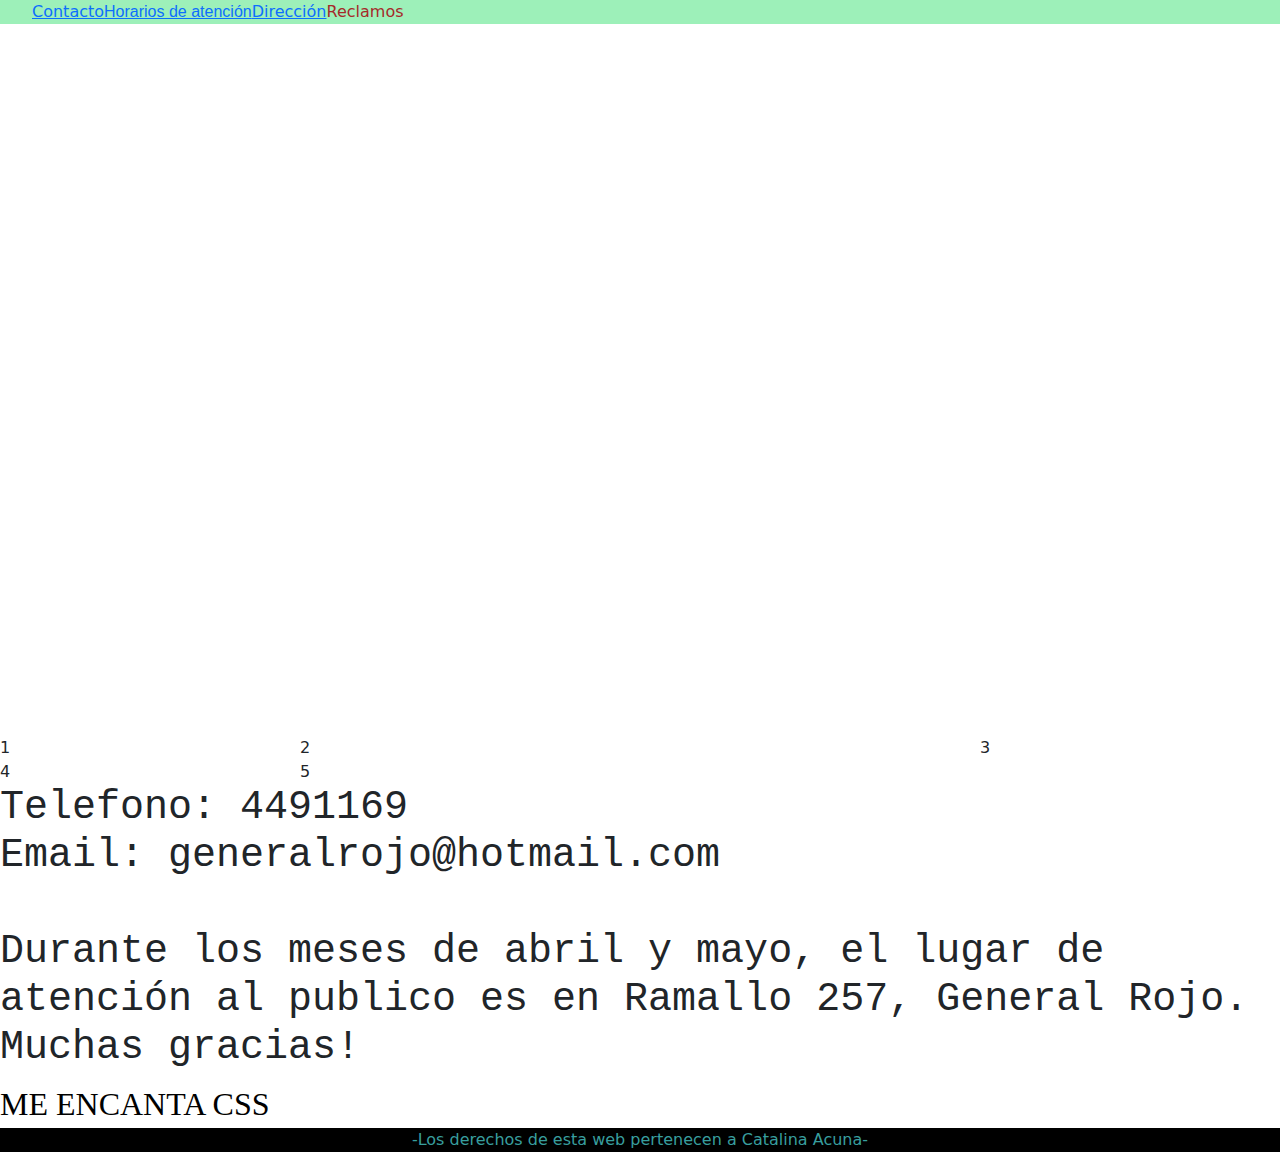
<file: index.html>
<!DOCTYPE html>
<html lang="en">
<head>
    <meta charset="UTF-8">
    <meta name="viewport" content="width=device-width, initial-scale=1.0">
    <title>tarea</title>
    <link rel="stylesheet" href="style.css">
    <link href="https://cdn.jsdelivr.net/npm/bootstrap@5.3.3/dist/css/bootstrap.min.css" rel="stylesheet" integrity="sha384-QWTKZyjpPEjISv5WaRU9OFeRpok6YctnYmDr5pNlyT2bRjXh0JMhjY6hW+ALEwIH" crossorigin="anonymous">
</head>
<body>
    <header class="forma"> 
        <nav class="hoy"> 
    <ul class="orden">
    <li style="color: rgb(19, 148, 40);"> <a href="./paginas/contactos.html">Contacto</a></li> 
    <li> <a href="./paginas/horarios.html"> <font face="arial">Horarios de atención </font></a></li> 
    <li> <a href="#section_id">Dirección</a></li> 
    <li style="color: brown;">Reclamos</li>
</ul>
</nav>
</header>
<br><br><br><br><br><br><br><br><br><br><br><br><br><br><br><br><br><br><br><br><br><br><br><br><br><br><br><br><br>
<div class="contenedor">
        <div>1</div>
        <div>2</div>
        <div>3</div>
        <div>4</div>
        <div>5</div> 
    </div>
<main>
    <section id="section_id">
        <h1 class="h1"> Telefono: 4491169 <br> Email: generalrojo@hotmail.com <br> <br> Durante los meses de abril y mayo, el lugar de atención al publico es en Ramallo 257, General Rojo. Muchas gracias!</h1>
    </section>
    <div class="cuadro"><p>Me encanta css</p></div>

        <div class="azul"></div>
        <div class="rojo"></div>
        <div class="verde"></div>
        <div class="gris"></div>
    </div>
    
</main>
<footer class="fondo">
    <p style="color: rgb(56, 158, 158);"> -Los derechos de esta web pertenecen a Catalina Acuna-</p>
</footer>
<script src="https://cdn.jsdelivr.net/npm/bootstrap@5.3.3/dist/js/bootstrap.bundle.min.js" integrity="sha384-YvpcrYf0tY3lHB60NNkmXc5s9fDVZLESaAA55NDzOxhy9GkcIdslK1eN7N6jIeHz" crossorigin="anonymous"></script>
</body>
</html>
</file>
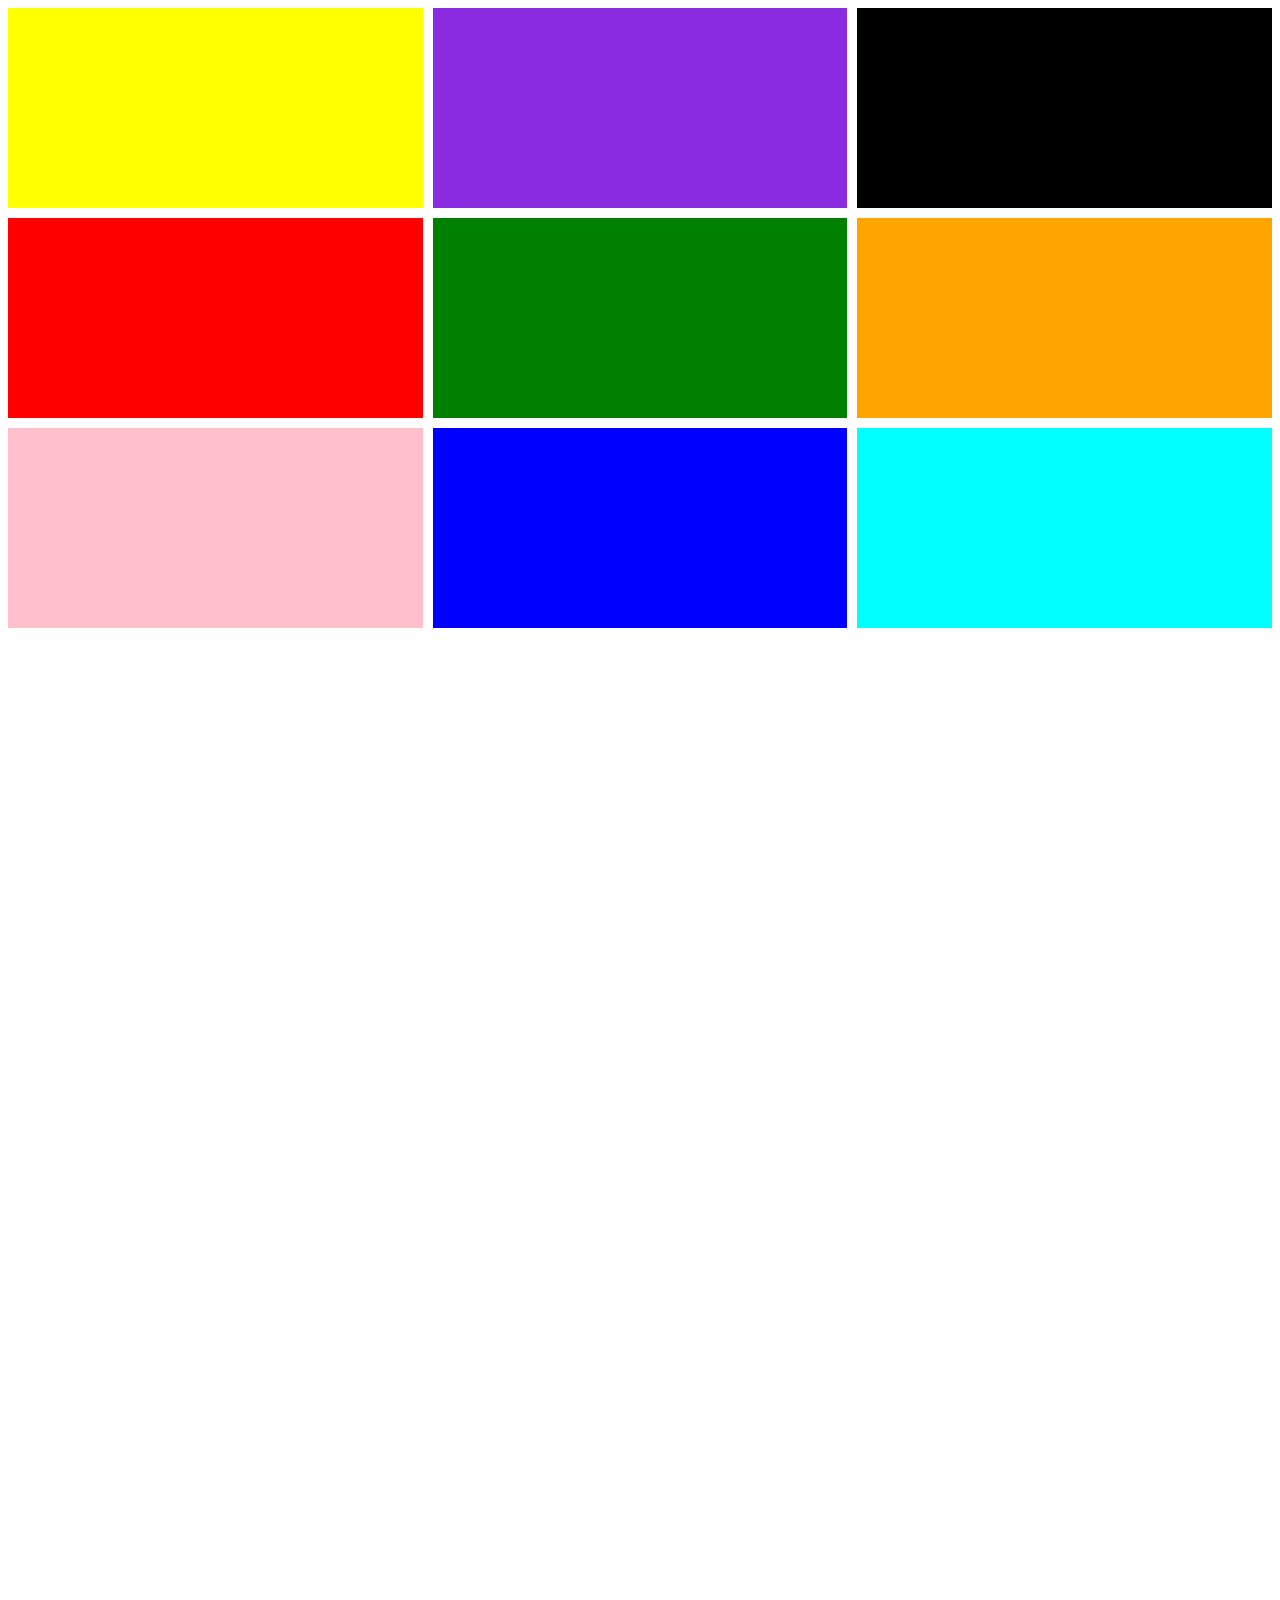
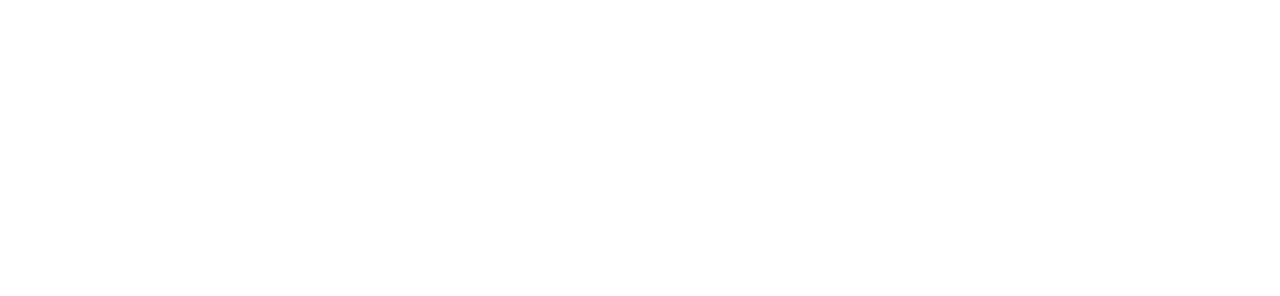
<file: paginas/clase7.html>
<!DOCTYPE html>
<html lang="en">
<head>
    <meta charset="UTF-8">
    <meta name="viewport" content="width=device-width, initial-scale=1.0">
    <title>ejemplo de media query</title>
    <link rel="stylesheet" href="../style.css">
</head>
<body>
    <div class="terminal">
        <div class="cajauno"></div>
        <div class="cajados"></div>
        <div class="cajatres"></div>
        <div class="cajacuatro"></div>
        <div class="cajacinco"></div>
        <div class="cajaseis"></div>
        <div class="cajasiete"></div>
        <div class="cajaocho"></div>
        <div class="cajanueve"></div>
    </div>
</body>
</html>
</file>
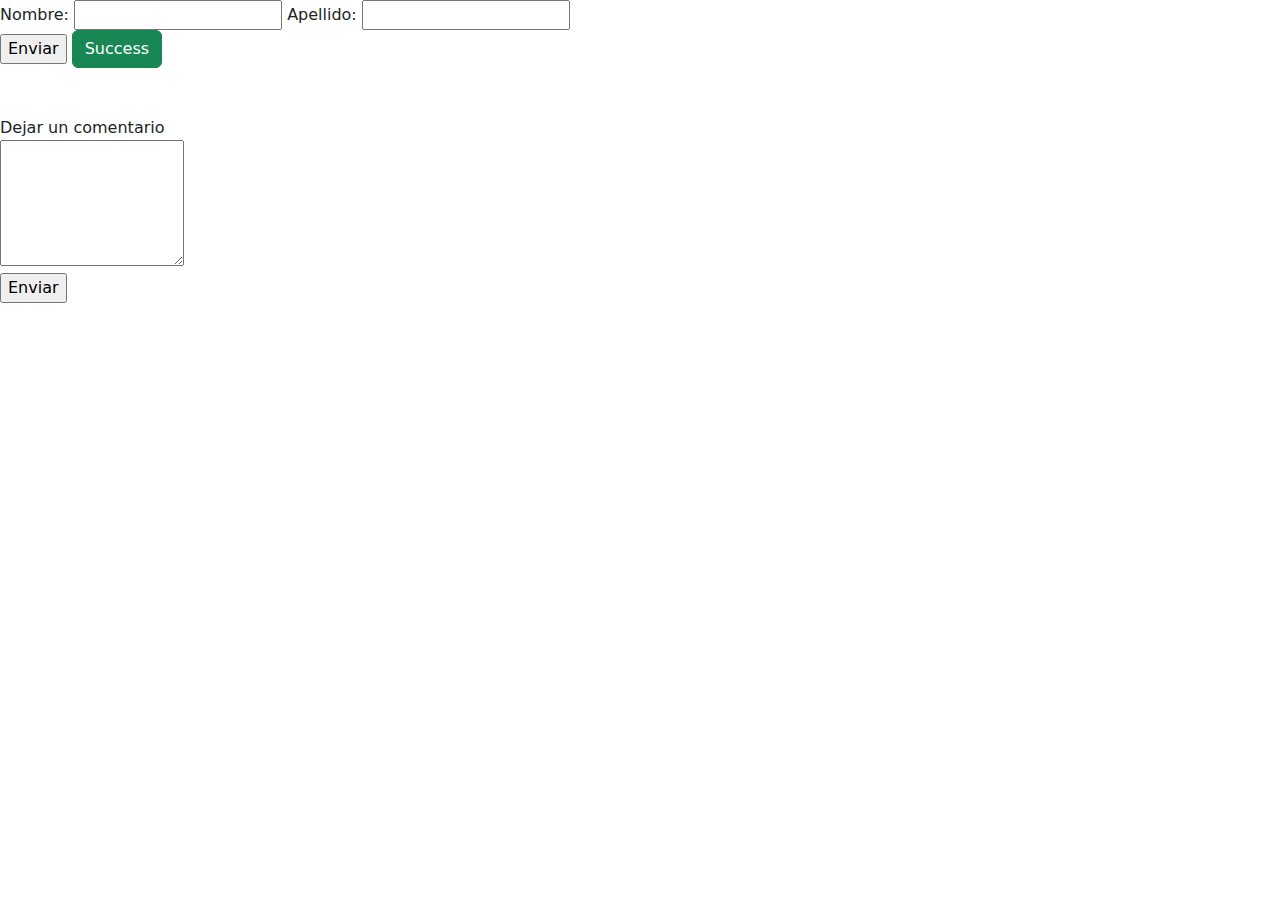
<file: paginas/contactos.html>
<!DOCTYPE html>
<html lang="en">
<head>
    <meta charset="UTF-8">
    <meta name="viewport" content="width=device-width, initial-scale=1.0">
    <title>Document</title>
    <link rel="style" href="../style.css">
    <link href="https://cdn.jsdelivr.net/npm/bootstrap@5.3.3/dist/css/bootstrap.min.css" rel="stylesheet" integrity="sha384-QWTKZyjpPEjISv5WaRU9OFeRpok6YctnYmDr5pNlyT2bRjXh0JMhjY6hW+ALEwIH" crossorigin="anonymous">
</head>
<body>
    <form method=""accion="">
Nombre: <input type="text" name="nombre">
Apellido: <input type="text" name="apellido">
<br>
<input type="submit" value="Enviar">
<button type="button" class="btn btn-success">Success</button>
    </form>
    <br>
    <br>
    Dejar un comentario <br>
    <textarea cols="20" rows="5">
</textarea>
<br>
<input type="submit" value="Enviar">
<script src="https://cdn.jsdelivr.net/npm/bootstrap@5.3.3/dist/js/bootstrap.bundle.min.js" integrity="sha384-YvpcrYf0tY3lHB60NNkmXc5s9fDVZLESaAA55NDzOxhy9GkcIdslK1eN7N6jIeHz" crossorigin="anonymous"></script>
</body>
</html>
</file>
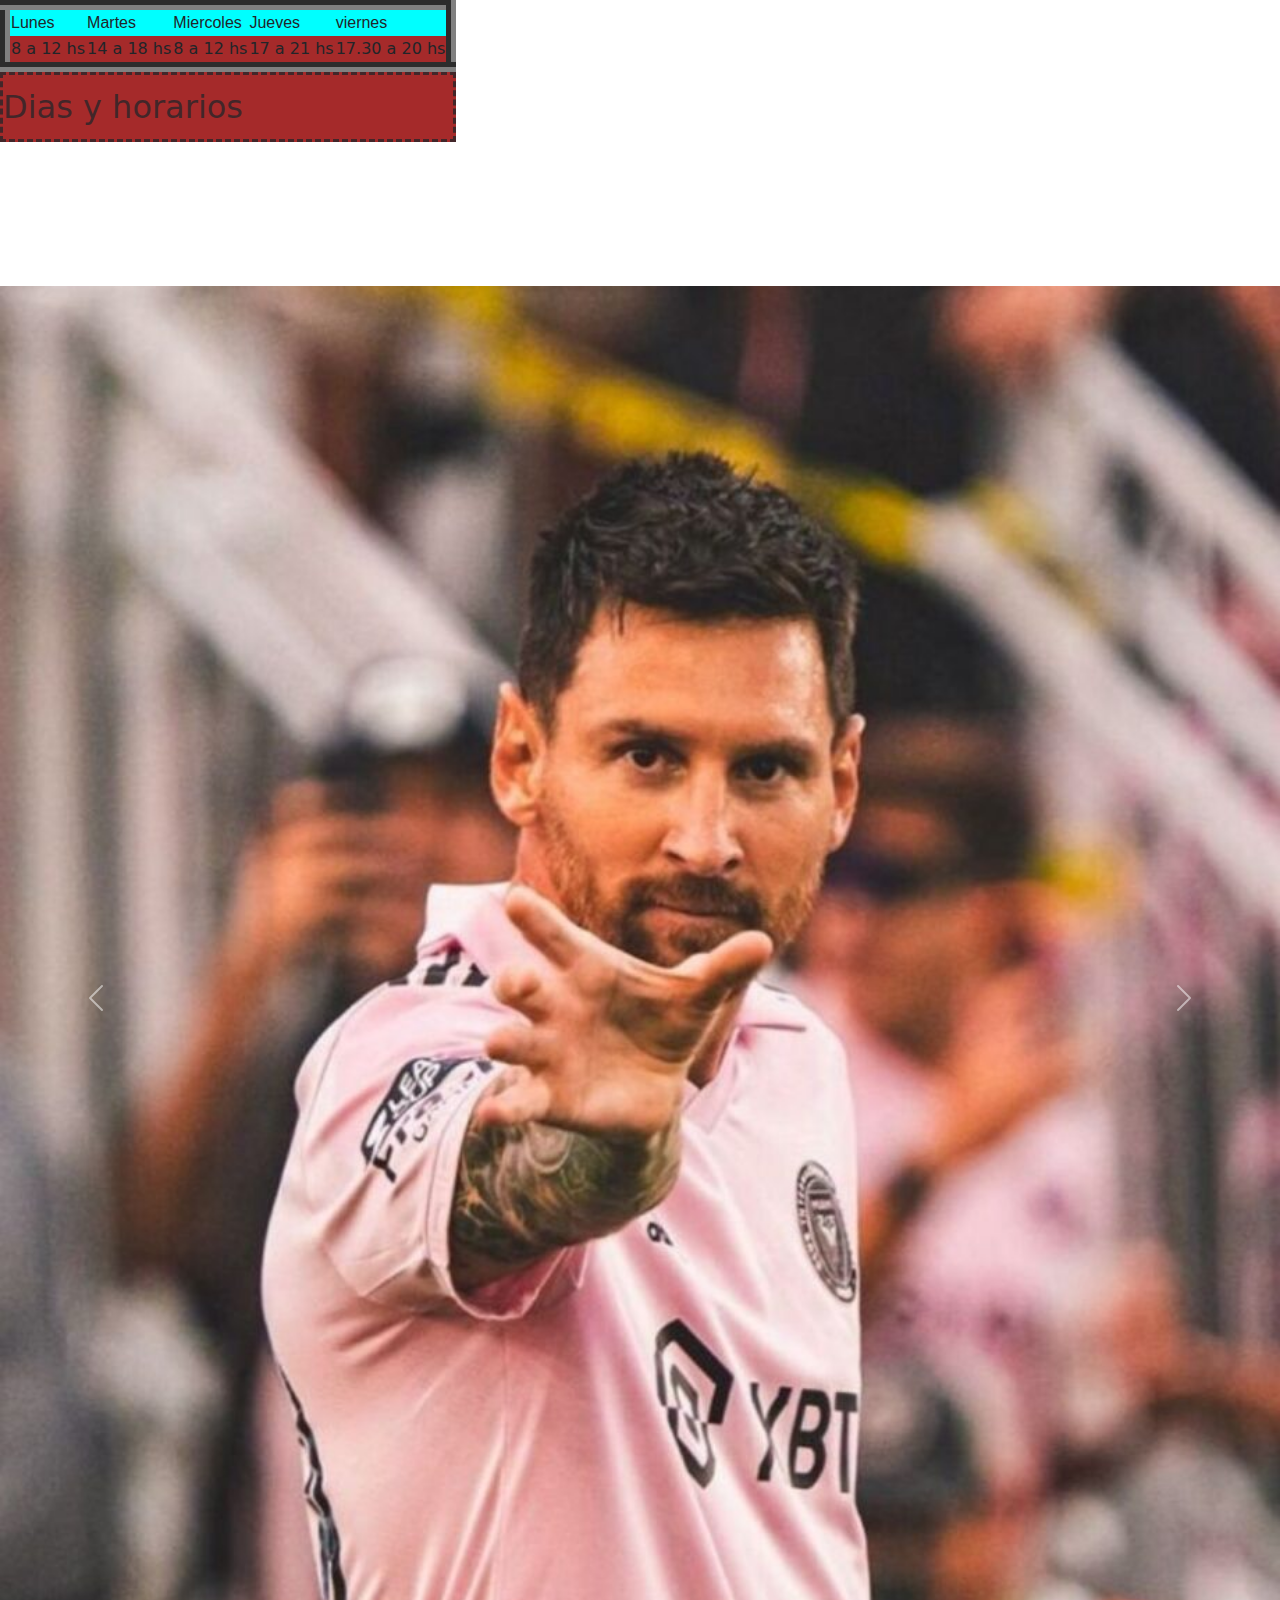
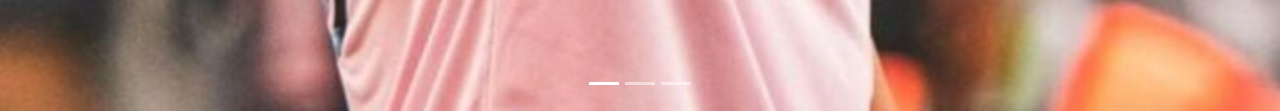
<file: paginas/horarios.html>
<!DOCTYPE html>
<html lang="en">
<head>
    <meta charset="UTF-8">
    <meta name="viewport" content="width=device-width, initial-scale=1.0">
    <title>horarios</title>
    <link rel="stylesheet" href="../style.css">
    <link href="https://cdn.jsdelivr.net/npm/bootstrap@5.3.3/dist/css/bootstrap.min.css" rel="stylesheet" integrity="sha384-QWTKZyjpPEjISv5WaRU9OFeRpok6YctnYmDr5pNlyT2bRjXh0JMhjY6hW+ALEwIH" crossorigin="anonymous">
</head>
<body>
    <table border="10" >
        <caption class="dia">Dias y horarios</caption>
        <tr>
        <td class="letra">Lunes</td>
        <td class="letra">Martes</td>
        <td class="letra">Miercoles</td>
        <td class="letra">Jueves</td>
        <td class="letra">viernes</td>
</tr>
<tr>
        <td class="cursiva">8 a 12 hs</td>
        <td class="cursiva">14 a 18 hs</td>
        <td class="cursiva">8 a 12 hs</td>
        <td class="cursiva">17 a 21 hs</td>
        <td class="cursiva">17.30 a 20 hs</td>
</tr>
    </table>
    <script src="https://cdn.jsdelivr.net/npm/bootstrap@5.3.3/dist/js/bootstrap.bundle.min.js" integrity="sha384-YvpcrYf0tY3lHB60NNkmXc5s9fDVZLESaAA55NDzOxhy9GkcIdslK1eN7N6jIeHz" crossorigin="anonymous"></script>
<br><br><br><br><br><br>
<div id="carouselExampleIndicators" class="carousel slide">
    <div class="carousel-indicators">
      <button type="button" data-bs-target="#carouselExampleIndicators" data-bs-slide-to="0" class="active" aria-current="true" aria-label="Slide 1"></button>
      <button type="button" data-bs-target="#carouselExampleIndicators" data-bs-slide-to="1" aria-label="Slide 2"></button>
      <button type="button" data-bs-target="#carouselExampleIndicators" data-bs-slide-to="2" aria-label="Slide 3"></button>
    </div>
    <div class="carousel-inner">
      <div class="carousel-item active">
        <img src="../imagenes/messi12.jpg" class="d-block w-100" alt="leo">
      </div>
      <div class="carousel-item">
        <img src="../imagenes/messi13.jpg" class="d-block w-100" alt="messi">
      </div>
      <div class="carousel-item">
        <img src="../imagenes/messi14.jpg" class="d-block w-100" alt="leomessi">
      </div>
    </div>
    <button class="carousel-control-prev" type="button" data-bs-target="#carouselExampleIndicators" data-bs-slide="prev">
      <span class="carousel-control-prev-icon" aria-hidden="true"></span>
      <span class="visually-hidden">Previous</span>
    </button>
    <button class="carousel-control-next" type="button" data-bs-target="#carouselExampleIndicators" data-bs-slide="next">
      <span class="carousel-control-next-icon" aria-hidden="true"></span>
      <span class="visually-hidden">Next</span>
    </button>
  </div>
</body>
</html>
</file>
<file: style.css>
*{margin: 5;
    padding: 3;
}
   .h1{ 
    color: rgb(44, 185, 74);
    font-family: 'Courier New', Courier, monospace;
}
div p{
    display: table-cell;
    vertical-align: middle;
    font-family: impact;
    font-size: 32px;
    text-transform: uppercase;
    color: black;
}
.azul {
    background-color: blue;
}
.rojo {
    background-color: red;
}
.verde{
    background-color: green;
}
.gris {
    background-color: grey;
}
header {
    background-color: rgb(157, 240, 185);
}
footer {
    background-color: black;
    position: sticky;
}
ul {
    list-style: none;
    display: flex;
    flex-direction: row;
}
.letra {
    background-color: aqua;
    font-family: Impact, Haettenschweiler, 'Arial Narrow Bold', sans-serif;
}
.cursiva {
background-color: brown;
}
.dia {
    font-size: xx-large;
}
.dia {
    border-style: dashed;
    background-color: brown;
}
.contenedor {
    display: grid;
    grid-template-columns: 300px 1fr 300px;
}
p {
    text-align: center;
}
/*tareas hasta la seis*/

.terminal {
    display: grid;
    grid-template-columns: 1fr;
    grid-template-rows: repeat(9, 200px);
    gap: 10px;
}
    .cajauno{
        background-color: yellow;
    }
    .cajados{
        background-color: blueviolet;
    }
    .cajatres{
        background-color: black;
    }
    .cajacuatro{
        background-color: red;
    }
    .cajacinco{
        background-color: green;
    }
    .cajaseis{
        background-color: orange;
    }
    .cajasiete{
        background-color: pink;
    }
    .cajaocho{
        background-color: blue;
    }
    .cajanueve{
        background-color: aqua;
    }

 @media only screen and (min-width: 326px) and (max-width: 768px) {
      .terminal{
        display: grid;
        grid-template-columns: 1fr 1fr;
        gap: 10px;
        }      
    }
 @media only screen and (min-width: 770px) {
        .terminal{
            display: grid;
            grid-template-columns: 1fr 1fr 1fr;
            gap: 10px;
        }
    }
</file>
